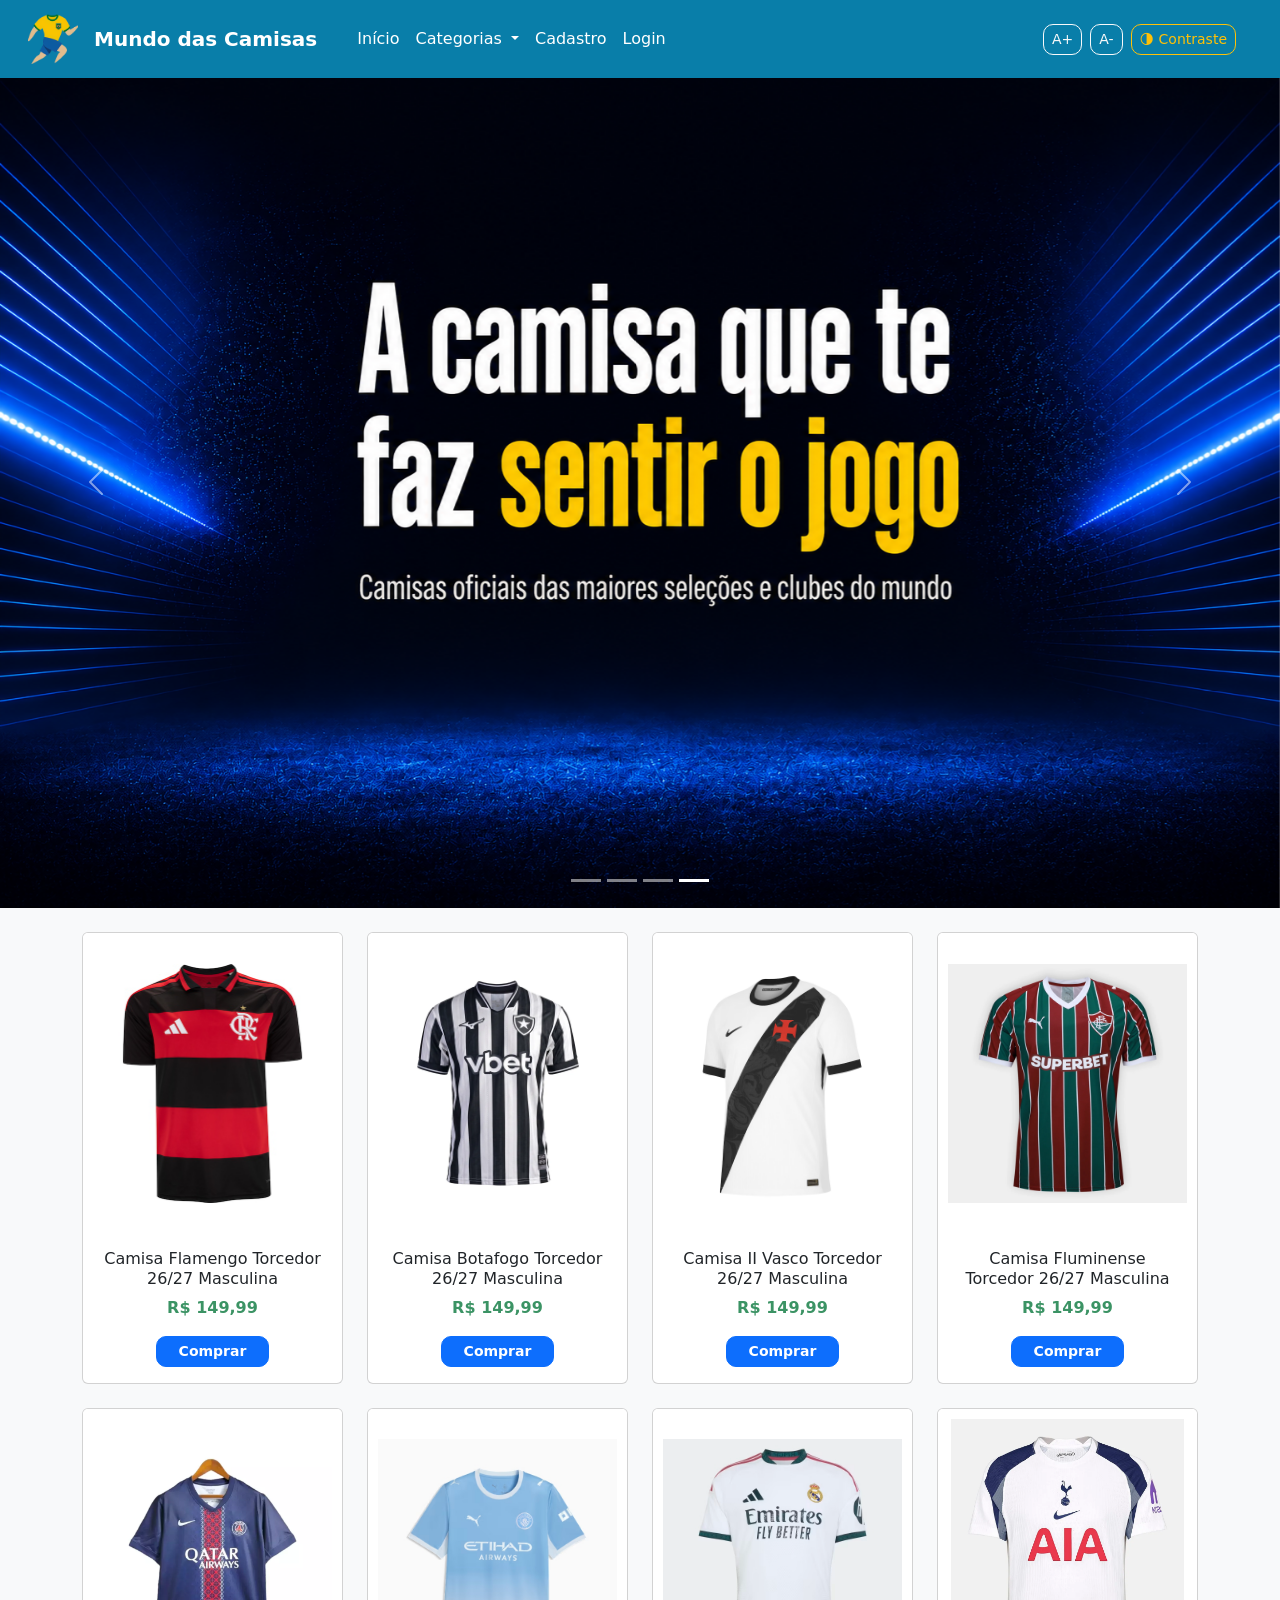
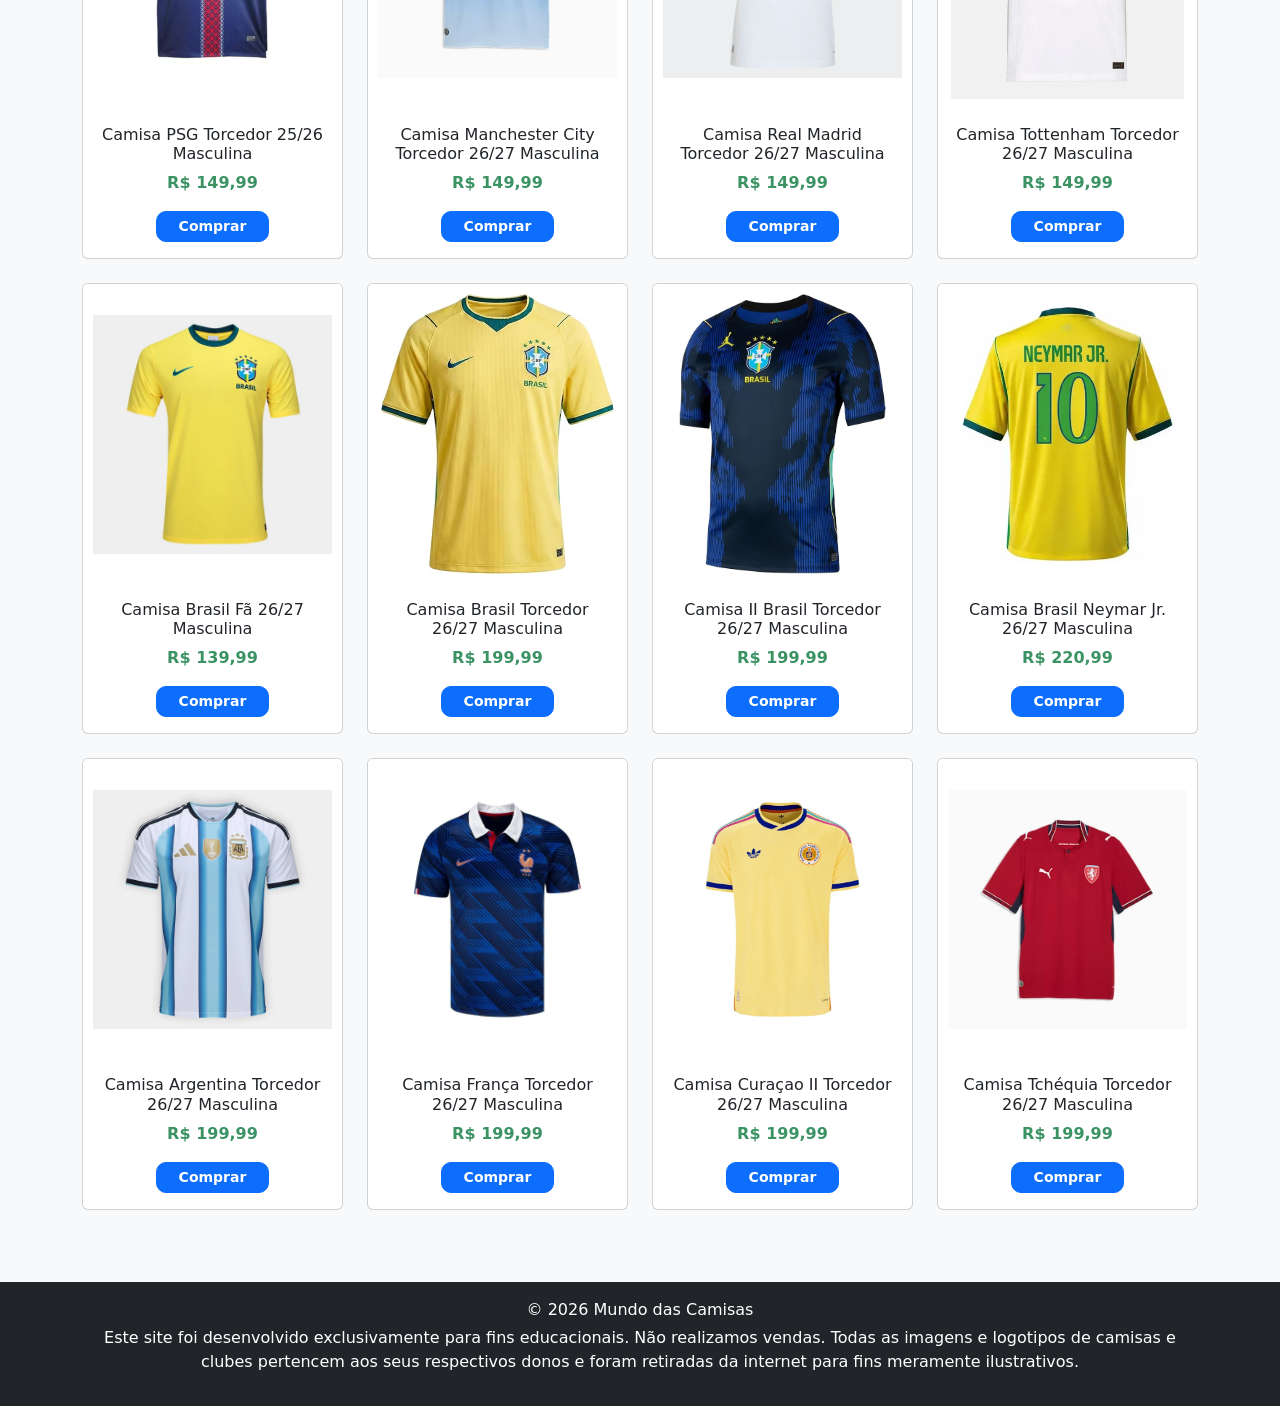
<file: index.html>
<!DOCTYPE html>
<html lang="pt-br">
<head>
    <meta charset="UTF-8">
    <meta content="width=device-width, initial-scale=1.0" name="viewport">
    <title>Mundo das Camisas - Página Inicial</title>
    <!-- CSS do Bootstrap -->
    <link crossorigin="anonymous" href="https://cdn.jsdelivr.net/npm/bootstrap@5.3.8/dist/css/bootstrap.min.css"
          integrity="sha384-sRIl4kxILFvY47J16cr9ZwB07vP4J8+LH7qKQnuqkuIAvNWLzeN8tE5YBujZqJLB" rel="stylesheet">
    <link href="css/style.css" rel="stylesheet">
</head>
<body>
<!-- Menu superior -->
<nav class="navbar navbar-expand-md navbar-dark fixed-top">
    <div class="container-fluid">
        <img alt="Logo" class="img-fluid ms-3" height="50" src="img/logo.png" width="50">
        <a class="navbar-brand p-3 fw-bold" href="index.html">Mundo das Camisas</a>
        <!-- Menu hambúrguer -->
        <button aria-controls="navbarCollapse" aria-expanded="false" aria-label="Toggle navigation"
                class="navbar-toggler"
                data-bs-target="#navbarCollapse" data-bs-toggle="collapse" type="button"><span
                class="navbar-toggler-icon"></span></button>
        <div class="collapse navbar-collapse" id="navbarCollapse">
            <ul class="navbar-nav me-auto mb-2 mb-md-0">
                <li class="nav-item"><a class="nav-link active" href="index.html">Início</a></li>
                <li class="nav-item dropdown">
                    <a aria-expanded="false" class="nav-link dropdown-toggle active" data-bs-toggle="dropdown" href="#"
                       id="navbarDropdown" role="button">
                        Categorias
                    </a>
                    <ul aria-labelledby="navbarDropdown" class="dropdown-menu">
                        <li><a class="dropdown-item" onclick="filtrarCategoria('todas')">Todas as Camisas</a>
                        </li>
                        <li>
                            <hr class="dropdown-divider">
                        </li>
                        <li><a class="dropdown-item" onclick="filtrarCategoria('nacionais')">Times
                            Nacionais</a></li>
                        <li><a class="dropdown-item" onclick="filtrarCategoria('internacionais')">Times
                            Internacionais</a></li>
                        <li><a class="dropdown-item" onclick="filtrarCategoria('selecao-brasileira')">Seleção
                            Brasileira</a></li>
                        <li><a class="dropdown-item" onclick="filtrarCategoria('outras-selecoes')">Outras
                            Seleções</a></li>
                    </ul>
                </li>
                <li class="nav-item"><a class="nav-link active" href="cadastro.html">Cadastro</a></li>
                <li class="nav-item"><a class="nav-link active" href="login.html">Login</a></li>
            </ul>
            <button class="btn btn-sm btn-outline-light me-2" onclick="mudarFonte(1)">A+</button>
            <button class="btn btn-sm btn-outline-light me-2" onclick="mudarFonte(-1)">A-</button>
            <button class="btn btn-sm btn-outline-warning" onclick="toggleContraste()">🌗 Contraste</button>
            <!-- Botão do Carrinho -->
            <button class="btn btn-sm btn-outline-light ms-2 ps-3 fw-bold botaoCarrinho"
                    data-bs-target="#carrinhoLateral"
                    data-bs-toggle="offcanvas" type="button">
                🛒 Carrinho (<span id="qtdCarrinho">0</span>)
            </button>
            <span class="me-3 fw-bold text-white ps-3" id="nomeUsuarioLogado"></span>
            <button class="btn btn-sm btn-danger botaoSair" onclick="fazerLogout()">Sair</button>
        </div>
    </div>
</nav>
<!-- Espaçador -->
<div style="height: 55px; max-height: 55px;">
</div>
<main>
    <div class="carousel slide mb-6" data-bs-ride="carousel" id="myCarousel">
        <div class="carousel-indicators">
            <button aria-label="Slide 1" class="" data-bs-slide-to="0" data-bs-target="#myCarousel"
                    type="button"></button>
            <button aria-current="true" aria-label="Slide 2" class="" data-bs-slide-to="1"
                    data-bs-target="#myCarousel" type="button"></button>
            <button aria-label="Slide 3" class="" data-bs-slide-to="2" data-bs-target="#myCarousel"
                    type="button"></button>
            <button aria-label="Slide 4" class="active" data-bs-slide-to="3" data-bs-target="#myCarousel"
                    type="button"></button>
        </div>
        <div class="carousel-inner">
            <div class="carousel-item active">
                <img alt="imagem do slogan do site" class="d-block w-100 img-carousel" src="img/imagem-principal.png">
            </div>
            <div class="carousel-item">
                <img alt="imagem da seleção brasileira" class="d-block w-100 img-carousel"
                     src="img/joga-sinistro-2.webp">
            </div>
            <div class="carousel-item">
                <img alt="imagem da camiseta da seleção brasileira" class="d-block w-100 img-carousel"
                     src="img/alegria-que-apavora.jpg">
            </div>
            <div class="carousel-item">
                <img alt="imagem da seleção brasileira" class="d-block w-100 img-carousel" src="img/joga-sinistro.webp">
            </div>
        </div>
        <button class="carousel-control-prev" data-bs-slide="prev" data-bs-target="#myCarousel" type="button"><span
                aria-hidden="true" class="carousel-control-prev-icon"></span> <span
                class="visually-hidden">Anterior</span></button>
        <button class="carousel-control-next" data-bs-slide="next" data-bs-target="#myCarousel" type="button"><span
                aria-hidden="true" class="carousel-control-next-icon"></span> <span
                class="visually-hidden">Próximo</span></button>
    </div>
    <!-- Grid de Camisas - Seção "Cards" no Bootstrap = imagem e preços-->
    <div class="container">
        <div class="row mt-4" id="gridProdutos">
            <!-- Card 1 ao 4 - Clubes nacionais -->
            <div class="col-md-3 col-6 produto-card" data-categoria="nacionais">
                <div class="card mb-4">
                    <img alt="Camisa do Flamengo" class="card-img-top" src="img/camisa-flamengo-torcedor-m.jpg">
                    <div class="card-body text-center">
                        <h6 class="card-title">Camisa Flamengo Torcedor 26/27 Masculina</h6>
                        <p class="fw-bold preco">R$ 149,99</p>
                        <button class="btn btn-primary btn-sm w-50 fw-bold botaoCompra"
                                onclick="adicionarAoCarrinho('Camisa Flamengo Torcedor 26/27 Masculina', 149.99)">
                            Comprar
                        </button>
                    </div>
                </div>
            </div>

            <div class="col-md-3 col-6 produto-card" data-categoria="nacionais">
                <div class="card mb-4">
                    <img alt="Camisa do Botafogo" class="card-img-top" src="img/camisa-botafogo-torcedor-m.jpg">
                    <div class="card-body text-center">
                        <h6 class="card-title">Camisa Botafogo Torcedor 26/27 Masculina</h6>
                        <p class="fw-bold preco">R$ 149,99</p>
                        <button class="btn btn-primary btn-sm w-50 fw-bold botaoCompra"
                                onclick="adicionarAoCarrinho('Camisa Botafogo Torcedor 26/27 Masculina', 149.99)">
                            Comprar
                        </button>
                    </div>
                </div>
            </div>

            <div class="col-md-3 col-6 produto-card" data-categoria="nacionais">
                <div class="card mb-4">
                    <img alt="Camisa do Vasco" class="card-img-top" src="img/camisa-2-vasco-torcedor-m.jpg">
                    <div class="card-body text-center">
                        <h6 class="card-title">Camisa II Vasco Torcedor 26/27 Masculina</h6>
                        <p class="fw-bold preco">R$ 149,99</p>
                        <button class="btn btn-primary btn-sm w-50 fw-bold botaoCompra"
                                onclick="adicionarAoCarrinho('Camisa II Vasco Torcedor 26/27 Masculina', 149.99)">
                            Comprar
                        </button>
                    </div>
                </div>
            </div>

            <div class="col-md-3 col-6 produto-card" data-categoria="nacionais">
                <div class="card mb-4">
                    <img alt="Camisa do Fluminense" class="card-img-top" src="img/camisa-fluminense-torcedor-m.webp">
                    <div class="card-body text-center">
                        <h6 class="card-title">Camisa Fluminense Torcedor 26/27 Masculina</h6>
                        <p class="fw-bold preco">R$ 149,99</p>
                        <button class="btn btn-primary btn-sm w-50 fw-bold botaoCompra"
                                onclick="adicionarAoCarrinho('Camisa Fluminense Torcedor 26/27 Masculina', 149.99)">
                            Comprar
                        </button>
                    </div>
                </div>
            </div>
            <!-- Card 5 ao 8 - Clubes Internacionais -->
            <div class="col-md-3 col-6 produto-card" data-categoria="internacionais">
                <div class="card mb-4">
                    <img alt="Camisa do PSG" class="card-img-top" src="img/camisa-psg-torcedor-m.webp">
                    <div class="card-body text-center">
                        <h6 class="card-title">Camisa PSG Torcedor 25/26 Masculina</h6>
                        <p class="fw-bold preco">R$ 149,99</p>
                        <button class="btn btn-primary btn-sm w-50 fw-bold botaoCompra"
                                onclick="adicionarAoCarrinho('Camisa PSG Torcedor 25/26 Masculina', 259.90)">Comprar
                        </button>
                    </div>
                </div>
            </div>

            <div class="col-md-3 col-6 produto-card" data-categoria="internacionais">
                <div class="card mb-4">
                    <img alt="Camisa do Manchester City" class="card-img-top" src="img/camisa-mancity-torcedor-m.jpg">
                    <div class="card-body text-center">
                        <h6 class="card-title">Camisa Manchester City Torcedor 26/27 Masculina</h6>
                        <p class="fw-bold preco">R$ 149,99</p>
                        <button class="btn btn-primary btn-sm w-50 fw-bold botaoCompra"
                                onclick="adicionarAoCarrinho('Camisa Manchester City Torcedor 26/27 Masculina', 149.99)">
                            Comprar
                        </button>
                    </div>
                </div>
            </div>

            <div class="col-md-3 col-6 produto-card" data-categoria="internacionais">
                <div class="card mb-4">
                    <img alt="Camisa do Real Madrid" class="card-img-top" src="img/camisa-realmadrid-torcedor-m.jpg">
                    <div class="card-body text-center">
                        <h6 class="card-title">Camisa Real Madrid Torcedor 26/27 Masculina</h6>
                        <p class="fw-bold preco">R$ 149,99</p>
                        <button class="btn btn-primary btn-sm w-50 fw-bold botaoCompra"
                                onclick="adicionarAoCarrinho('Camisa Real Madrid Torcedor 26/27 Masculina', 149.99)">
                            Comprar
                        </button>
                    </div>
                </div>
            </div>

            <div class="col-md-3 col-6 produto-card" data-categoria="internacionais">
                <div class="card mb-4">
                    <img alt="Camisa do Tottenham" class="card-img-top" src="img/camisa-tottenham-torcedor-m.webp">
                    <div class="card-body text-center">
                        <h6 class="card-title">Camisa Tottenham Torcedor 26/27 Masculina</h6>
                        <p class="fw-bold preco">R$ 149,99</p>
                        <button class="btn btn-primary btn-sm w-50 fw-bold botaoCompra"
                                onclick="adicionarAoCarrinho('Camisa Tottenham Torcedor 26/27 Masculina', 149.99)">
                            Comprar
                        </button>
                    </div>
                </div>
            </div>
            <!-- Card 9 ao 12 - Seleção Brasileira -->
            <div class="col-md-3 col-6 produto-card" data-categoria="selecao-brasileira">
                <div class="card mb-4">
                    <img alt="Camisa do Brasil" class="card-img-top" src="img/camisa-brasil-fa-m.webp">
                    <div class="card-body text-center">
                        <h6 class="card-title">Camisa Brasil Fã 26/27 Masculina</h6>
                        <p class="fw-bold preco">R$ 139,99</p>
                        <button class="btn btn-primary btn-sm w-50 fw-bold botaoCompra"
                                onclick="adicionarAoCarrinho('Camisa Brasil Fã 26/27 Masculina', 139.99)">Comprar
                        </button>
                    </div>
                </div>
            </div>

            <div class="col-md-3 col-6 produto-card" data-categoria="selecao-brasileira">
                <div class="card mb-4">
                    <img alt="Camisa do Brasil Torcedor" class="card-img-top" src="img/camisa-brasil-torcedor-m.jpg">
                    <div class="card-body text-center">
                        <h6 class="card-title">Camisa Brasil Torcedor 26/27 Masculina</h6>
                        <p class="fw-bold preco">R$ 199,99</p>
                        <button class="btn btn-primary btn-sm w-50 fw-bold botaoCompra"
                                onclick="adicionarAoCarrinho('Camisa Brasil Torcedor 26/27 Masculina', 199.99)">Comprar
                        </button>
                    </div>
                </div>
            </div>

            <div class="col-md-3 col-6 produto-card" data-categoria="selecao-brasileira">
                <div class="card mb-4">
                    <img alt="Camisa do Brasil Azul" class="card-img-top" src="img/camisa-2-brasil-torcedor-m.jpg">
                    <div class="card-body text-center">
                        <h6 class="card-title">Camisa II Brasil Torcedor 26/27 Masculina</h6>
                        <p class="fw-bold preco">R$ 199,99</p>
                        <button class="btn btn-primary btn-sm w-50 fw-bold botaoCompra"
                                onclick="adicionarAoCarrinho('Camisa II Brasil Torcedor 26/27', 199.99)">Comprar
                        </button>
                    </div>
                </div>
            </div>

            <div class="col-md-3 col-6 produto-card" data-categoria="selecao-brasileira">
                <div class="card mb-4">
                    <img alt="Camisa do Brasil Neymar" class="card-img-top"
                         src="img/camisa-brasil-torcedor-neymar-m.webp">
                    <div class="card-body text-center">
                        <h6 class="card-title">Camisa Brasil Neymar Jr. 26/27 Masculina</h6>
                        <p class="fw-bold preco">R$ 220,99</p>
                        <button class="btn btn-primary btn-sm w-50 fw-bold botaoCompra"
                                onclick="adicionarAoCarrinho('Camisa Brasil Neymar Jr. 26/27', 220.99)">Comprar
                        </button>
                    </div>
                </div>
            </div>
            <!-- Card 13 ao 16 - Outras Seleções -->
            <div class="col-md-3 col-6 produto-card" data-categoria="outras-selecoes">
                <div class="card mb-4">
                    <img alt="Camisa da Argentina" class="card-img-top" src="img/camisa-argentina-torcedor-m.webp">
                    <div class="card-body text-center">
                        <h6 class="card-title">Camisa Argentina Torcedor 26/27 Masculina</h6>
                        <p class="fw-bold preco">R$ 199,99</p>
                        <button class="btn btn-primary btn-sm w-50 fw-bold botaoCompra"
                                onclick="adicionarAoCarrinho('Camisa Argentina Torcedor 26/27 Masculina', 199.99)">
                            Comprar
                        </button>
                    </div>
                </div>
            </div>

            <div class="col-md-3 col-6 produto-card" data-categoria="outras-selecoes">
                <div class="card mb-4">
                    <img alt="Camisa do França" class="card-img-top" src="img/camisa-frança-m.webp">
                    <div class="card-body text-center">
                        <h6 class="card-title">Camisa França Torcedor 26/27 Masculina</h6>
                        <p class="fw-bold preco">R$ 199,99</p>
                        <button class="btn btn-primary btn-sm w-50 fw-bold botaoCompra"
                                onclick="adicionarAoCarrinho('Camisa França Torcedor 26/27 Masculina', 199.99)">Comprar
                        </button>
                    </div>
                </div>
            </div>

            <div class="col-md-3 col-6 produto-card" data-categoria="outras-selecoes">
                <div class="card mb-4">
                    <img alt="Camisa do Curaçao" class="card-img-top" src="img/camisa-curaçao-away.jpeg">
                    <div class="card-body text-center">
                        <h6 class="card-title">Camisa Curaçao II Torcedor 26/27 Masculina</h6>
                        <p class="fw-bold preco">R$ 199,99</p>
                        <button class="btn btn-primary btn-sm w-50 fw-bold botaoCompra"
                                onclick="adicionarAoCarrinho('Camisa Curaçao II Torcedor 26/27', 199.99)">Comprar
                        </button>
                    </div>
                </div>
            </div>

            <div class="col-md-3 col-6 produto-card" data-categoria="outras-selecoes">
                <div class="card mb-4">
                    <img alt="Camisa da Tchéquia" class="card-img-top" src="img/camisa-tchequia-m.jpg">
                    <div class="card-body text-center">
                        <h6 class="card-title">Camisa Tchéquia Torcedor 26/27 Masculina</h6>
                        <p class="fw-bold preco">R$ 199,99</p>
                        <button class="btn btn-primary btn-sm w-50 fw-bold botaoCompra"
                                onclick="adicionarAoCarrinho('Camisa Tchéquia Torcedor 26/27 Masculina', 199.99)">
                            Comprar
                        </button>
                    </div>
                </div>
            </div>
        </div>
    </div>
    <footer class="bg-dark text-white text-center py-3 mt-5">
        <div class="container">
            <p class="mb-1">© 2026 Mundo das Camisas</p>
            <p>Este site foi desenvolvido exclusivamente para fins educacionais. Não realizamos vendas. Todas as
                imagens
                e logotipos de camisas e clubes pertencem aos seus respectivos donos e foram retiradas da internet
                para
                fins meramente ilustrativos.</p>
        </div>
    </footer>
</main>
<!-- Popup Lateral do Carrinho (Bootstrap Offcanvas) -->
<div class="offcanvas offcanvas-end" id="carrinhoLateral" tabindex="-1">
    <div class="offcanvas-header bg-dark text-white">
        <h5 class="offcanvas-title">Seu Carrinho</h5>
        <button aria-label="Close" class="btn btn-close btn-close-white" data-bs-dismiss="offcanvas"
                type="button"></button>
    </div>
    <div class="offcanvas-body d-flex flex-column">

        <!-- Onde os itens vão aparecer -->
        <ul class="list-group mb-3 flex-grow-1" id="listaCarrinho" style="overflow-y: auto;">
            <!-- O JavaScript vai injetar os <li> aqui -->
        </ul>

        <div class="d-flex justify-content-between fw-bold mb-3 fs-5">
            <span>Total:</span>
            <span id="totalCarrinho">R$ 0,00</span>
        </div>

        <button class="btn btn-success w-100" onclick="finalizarCompra()">Finalizar Compra</button>
    </div>
</div>
<!-- Toast do carrinho -->
<div class="toast-container position-fixed bottom-0 end-0 p-3" style="z-index: 9999;">
    <div aria-atomic="true" aria-live="assertive" class="toast align-items-center text-bg-danger border-0" id="meuToast"
         role="alert">
        <div class="d-flex">
            <div class="toast-body" id="toastMensagem">
                Mensagem aqui.
            </div>
            <button aria-label="Close" class="btn-close btn-close-white me-2 m-auto" data-bs-dismiss="toast"
                    type="button"></button>
        </div>
    </div>
</div>
<script crossorigin="anonymous"
        integrity="sha384-FKyoEForCGlyvwx9Hj09JcYn3nv7wiPVlz7YYwJrWVcXK/BmnVDxM+D2scQbITxI"
        src="https://cdn.jsdelivr.net/npm/bootstrap@5.3.8/dist/js/bootstrap.bundle.min.js"></script>
<script src="js/script.js"></script>
</body>
</html>
</file>
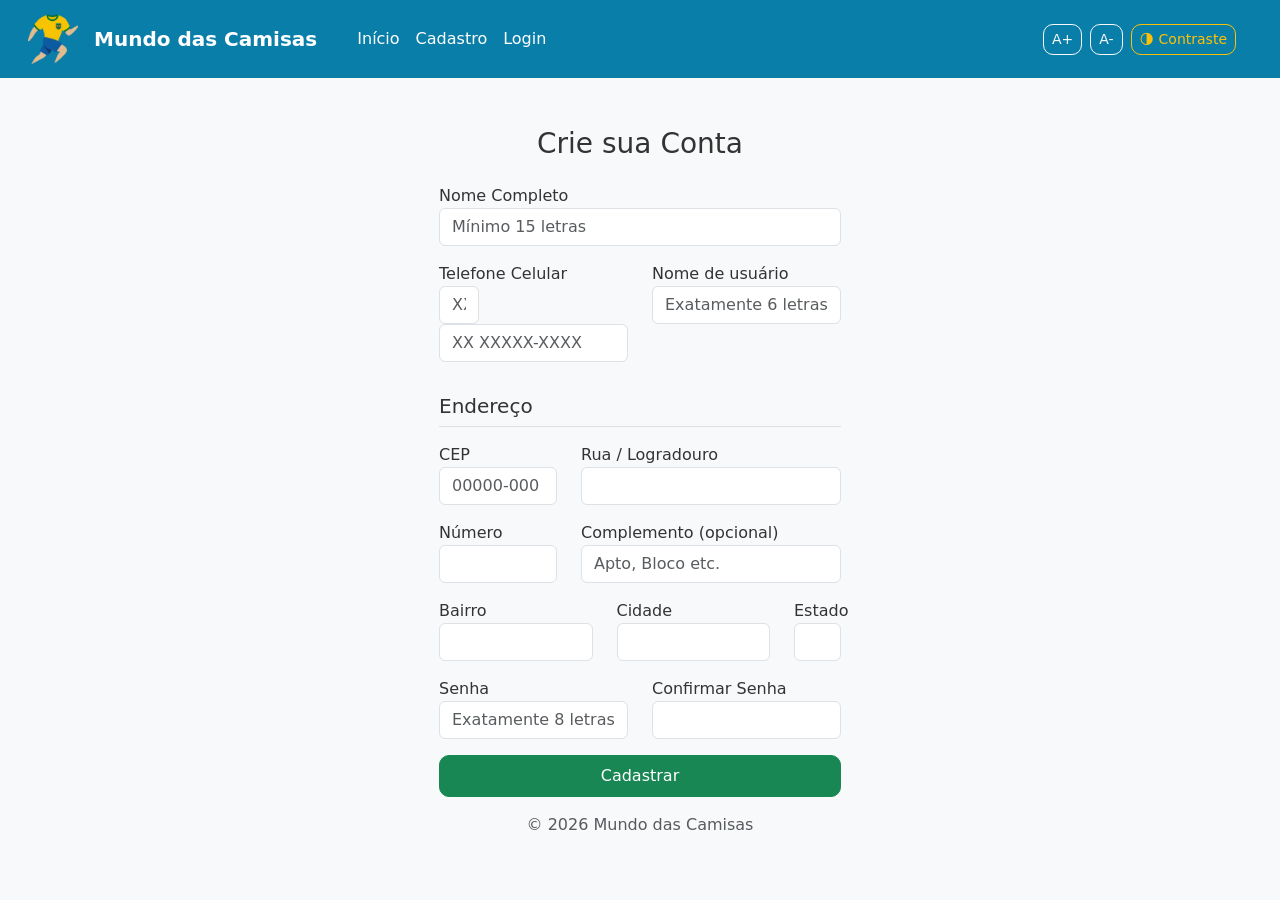
<file: cadastro.html>
<!DOCTYPE html>
<html lang="pt-br">
<head>
    <meta charset="UTF-8">
    <meta content="width=device-width, initial-scale=1.0" name="viewport">
    <title>Mundo das Camisas - Cadastro</title>
    <!-- CSS do Bootstrap -->
    <link crossorigin="anonymous" href="https://cdn.jsdelivr.net/npm/bootstrap@5.3.8/dist/css/bootstrap.min.css"
          integrity="sha384-sRIl4kxILFvY47J16cr9ZwB07vP4J8+LH7qKQnuqkuIAvNWLzeN8tE5YBujZqJLB" rel="stylesheet">
    <link href="css/style.css" rel="stylesheet">
</head>
<body class="bg-body-tertiary">
<!-- Menu superior -->
<nav class="navbar navbar-expand-md navbar-dark fixed-top">
    <div class="container-fluid">
        <img alt="Logo" class="img-fluid ms-3" height="50" src="img/logo.png" width="50">
        <a class="navbar-brand p-3 fw-bold" href="index.html">Mundo das Camisas</a>
        <!-- Menu hambúrguer -->
        <button aria-controls="navbarCollapse" aria-expanded="false" aria-label="Toggle navigation"
                class="navbar-toggler"
                data-bs-target="#navbarCollapse" data-bs-toggle="collapse" type="button"><span
                class="navbar-toggler-icon"></span></button>
        <div class="collapse navbar-collapse" id="navbarCollapse">
            <ul class="navbar-nav me-auto mb-2 mb-md-0">
                <li class="nav-item"><a class="nav-link active" href="index.html">Início</a></li>
                <li class="nav-item"><a class="nav-link active" href="cadastro.html">Cadastro</a></li>
                <li class="nav-item"><a class="nav-link active" href="login.html">Login</a></li>
            </ul>
            <button class="btn btn-sm btn-outline-light me-2" onclick="mudarFonte(1)">A+</button>
            <button class="btn btn-sm btn-outline-light me-2" onclick="mudarFonte(-1)">A-</button>
            <button class="btn btn-sm btn-outline-warning" onclick="toggleContraste()">🌗 Contraste</button>
            <span class="me-3 fw-bold text-white ps-3" id="nomeUsuarioLogado"></span>
            <button class="btn btn-sm btn-danger botaoSair" onclick="fazerLogout()">Sair</button>
        </div>
    </div>
</nav>
<div style="height: 80px;"></div>
<main class="d-flex align-items-center justify-content-center w-100" style="min-height: calc(100vh - 80px);">
    <div class="form-signin p-4" style="width: 100%; max-width: 450px;">
        <form id="formCadastro">
            <div class="d-flex align-items-center justify-content-center mb-4">
                <h2 class="h3 mb-0 fw-normal">Crie sua Conta</h2>
            </div>
            <div class="row">
                <div class="col-md-12 mb-3">
                    <label for="nome">Nome Completo</label>
                    <input class="form-control" id="nome" maxlength="80" minlength="15" placeholder="Mínimo 15 letras"
                           type="text">
                </div>

                <div class="col-md-6 mb-3">
                    <label for="celular">Telefone Celular</label>
                    <label for="paisCelular"></label><input class="form-control" id="paisCelular" maxlength="4" placeholder="XXX" type="text">
                    <input class="form-control" id="celular" maxlength="15" minlength="10"
                           placeholder="XX XXXXX-XXXX" type="text">
                </div>

                <div class="col-md-6 mb-3">
                    <label for="login">Nome de usuário</label>
                    <input class="form-control" id="login" maxlength="6" minlength="6" placeholder="Exatamente 6 letras"
                           type="text">
                </div>
                <div class="col-12 mt-3 mb-2">
                    <h5 class="border-bottom pb-2">Endereço</h5>
                </div>

                <div class="col-md-4 mb-3">
                    <label for="cep">CEP</label>
                    <input class="form-control" id="cep" maxlength="9" minlength="9" placeholder="00000-000"
                           type="text">
                </div>

                <div class="col-md-8 mb-3">
                    <label for="logradouro">Rua / Logradouro</label>
                    <input class="form-control" id="logradouro" maxlength="100" readonly type="text">
                </div>

                <div class="col-md-4 mb-3">
                    <label for="numero">Número</label>
                    <input class="form-control" id="numero" maxlength="100" type="text">
                </div>

                <div class="col-md-8 mb-3">
                    <label for="complemento">Complemento (opcional)</label>
                    <input class="form-control" id="complemento" placeholder="Apto, Bloco etc." type="text">
                </div>

                <div class="col-md-5 mb-3">
                    <label for="bairro">Bairro</label>
                    <input class="form-control" id="bairro" maxlength="100" readonly type="text">
                </div>

                <div class="col-md-5 mb-3">
                    <label for="cidade">Cidade</label>
                    <input class="form-control" id="cidade" maxlength="100" readonly type="text">
                </div>

                <div class="col-md-2 mb-3">
                    <label for="estado">Estado</label>
                    <input class="form-control" id="estado" maxlength="100" readonly type="text">
                </div>
                <div class="col-md-6 mb-3">
                    <label for="senha">Senha</label>
                    <input class="form-control" id="senha" maxlength="8" minlength="8" placeholder="Exatamente 8 letras"
                           type="password">
                </div>

                <div class="col-md-6 mb-3">
                    <label for="confirmaSenha">Confirmar Senha</label>
                    <input class="form-control" id="confirmaSenha" maxlength="8" minlength="8" type="password">
                </div>
            </div>
            <button class="btn btn-success w-100 py-2" type="submit">Cadastrar</button>
            <p class="mt-3 text-center text-muted">© 2026 Mundo das Camisas</p>
        </form>
    </div>
</main>

<!-- Elemento para o Toast (Feedback) -->
<div class="toast-container position-fixed bottom-0 end-0 p-3">
    <div aria-atomic="true" aria-live="assertive" class="toast align-items-center text-bg-danger border-0" id="meuToast"
         role="alert">
        <div class="d-flex">
            <div class="toast-body" id="toastMensagem">
                Mensagem de erro aqui.
            </div>
            <button aria-label="Close" class="btn-close btn-close-white me-2 m-auto" data-bs-dismiss="toast"
                    type="button"></button>
        </div>
    </div>
</div>
<script crossorigin="anonymous"
        integrity="sha384-FKyoEForCGlyvwx9Hj09JcYn3nv7wiPVlz7YYwJrWVcXK/BmnVDxM+D2scQbITxI"
        src="https://cdn.jsdelivr.net/npm/bootstrap@5.3.8/dist/js/bootstrap.bundle.min.js"></script>
<script src="js/script.js"></script>
</body>
</html>
</file>
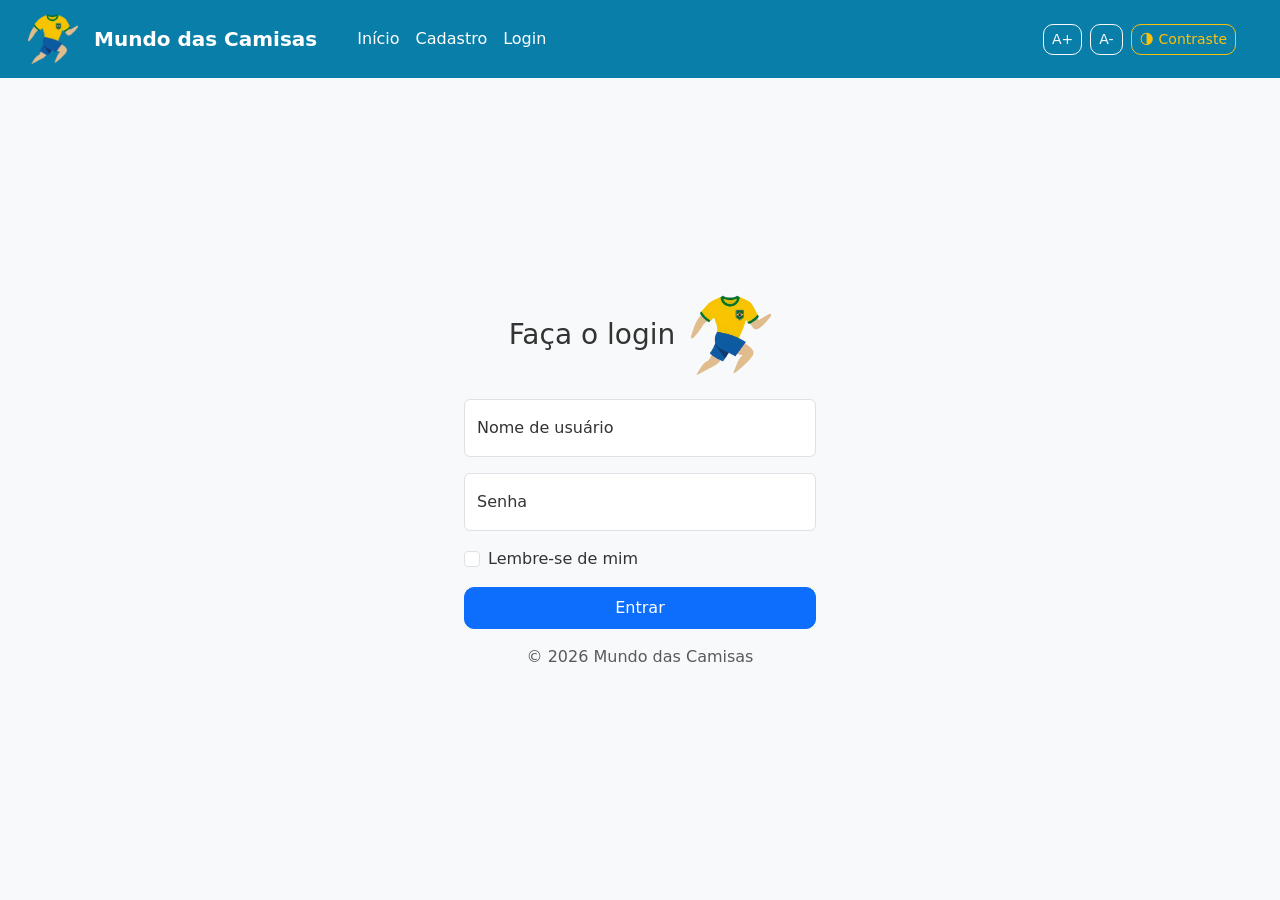
<file: login.html>
<!DOCTYPE html>
<html lang="pt-br">
<head>
    <meta charset="UTF-8">
    <meta content="width=device-width, initial-scale=1.0" name="viewport">
    <title>Mundo das Camisas - Login</title>
    <!-- CSS do Bootstrap -->
    <link crossorigin="anonymous" href="https://cdn.jsdelivr.net/npm/bootstrap@5.3.8/dist/css/bootstrap.min.css"
          integrity="sha384-sRIl4kxILFvY47J16cr9ZwB07vP4J8+LH7qKQnuqkuIAvNWLzeN8tE5YBujZqJLB" rel="stylesheet">
    <link href="css/style.css" rel="stylesheet">
</head>
<body class="bg-body-tertiary">
<!-- Menu superior -->
<nav class="navbar navbar-expand-md navbar-dark fixed-top">
    <div class="container-fluid">
        <img alt="Logo" class="img-fluid ms-3" height="50" src="img/logo.png" width="50">
        <a class="navbar-brand p-3 fw-bold" href="index.html">Mundo das Camisas</a>
        <!-- Menu hambúrguer -->
        <button aria-controls="navbarCollapse" aria-expanded="false" aria-label="Toggle navigation"
                class="navbar-toggler"
                data-bs-target="#navbarCollapse" data-bs-toggle="collapse" type="button"><span
                class="navbar-toggler-icon"></span></button>
        <div class="collapse navbar-collapse" id="navbarCollapse">
            <ul class="navbar-nav me-auto mb-2 mb-md-0">
                <li class="nav-item"><a class="nav-link active" href="index.html">Início</a></li>
                <li class="nav-item"><a class="nav-link active" href="cadastro.html">Cadastro</a></li>
                <li class="nav-item"><a class="nav-link active" href="login.html">Login</a></li>
            </ul>
            <button class="btn btn-sm btn-outline-light me-2" onclick="mudarFonte(1)">A+</button>
            <button class="btn btn-sm btn-outline-light me-2" onclick="mudarFonte(-1)">A-</button>
            <button class="btn btn-sm btn-outline-warning" onclick="toggleContraste()">🌗 Contraste</button>
            <span class="me-3 fw-bold text-white ps-3" id="nomeUsuarioLogado"></span>
            <button class="btn btn-sm btn-danger botaoSair" onclick="fazerLogout()">Sair</button>
        </div>
    </div>
</nav>
<div style="height: 80px;"></div>
<main class="d-flex align-items-center justify-content-center w-100" style="min-height: calc(100vh - 80px);">
    <div class="form-signin p-4" style="width: 100%; max-width: 400px;">
        <form id="formLogin">
            <div class="d-flex align-items-center justify-content-center mb-4">
                <h1 class="h3 mb-0 fw-normal">Faça o login</h1>
                <img alt="logotipo" class="ms-3" src="img/logo.png" width="80">
            </div>

            <div class="form-floating mb-3">
                <input class="form-control" id="loginAcesso" maxlength="6" minlength="6" placeholder="Ex: neymar"
                       required type="text">
                <label for="loginAcesso">Nome de usuário</label>
            </div>

            <div class="form-floating mb-3">
                <input class="form-control" id="senhaAcesso" maxlength="8" minlength="8" placeholder="Senha" required
                       type="password">
                <label for="senhaAcesso">Senha</label>
            </div>

            <div class="form-check text-start my-3">
                <input class="form-check-input" id="checkDefault" type="checkbox" value="remember-me">
                <label class="form-check-label" for="checkDefault">Lembre-se de mim</label>
            </div>

            <button class="btn btn-primary w-100 py-2" type="submit">Entrar</button>
            <p class="mt-3 text-center text-muted">© 2026 Mundo das Camisas</p>
        </form>
    </div>
</main>
<!-- Elemento para o Toast (Feedback sem usar alert) -->
<div class="toast-container position-fixed bottom-0 end-0 p-3">
    <div aria-atomic="true" aria-live="assertive" class="toast align-items-center text-bg-danger border-0" id="meuToast"
         role="alert">
        <div class="d-flex">
            <div class="toast-body" id="toastMensagem">
                Mensagem de erro aqui.
            </div>
            <button aria-label="Close" class="btn-close btn-close-white me-2 m-auto" data-bs-dismiss="toast"
                    type="button"></button>
        </div>
    </div>
</div>
<script crossorigin="anonymous"
        integrity="sha384-FKyoEForCGlyvwx9Hj09JcYn3nv7wiPVlz7YYwJrWVcXK/BmnVDxM+D2scQbITxI"
        src="https://cdn.jsdelivr.net/npm/bootstrap@5.3.8/dist/js/bootstrap.bundle.min.js"></script>
<script src="js/script.js"></script>
</body>
</html>
</file>
<file: css/style.css>
/* Configuração Base para as Fontes aumentarem via JS */
html {
    font-size: 16px;
    transition: font-size 0.3s;
}

/* O corpo da Loja */
body {
    background-color: #f8f9fa; /* Um cinza bem clarinho */
    color: #333;
    transition: background-color 0.3s, color 0.3s;
}
.navbar {
    background-color: #097ea9;
}

.btn {
    border-radius: 10px;
}

.preco {
    color: #3b9364;
}

#gridProdutos {
    scroll-margin-top: 100px;
}

.carousel-item {
    transition: transform 0.3s;
    transition-timing-function: ease-in-out;
}

.img-carousel {
    max-width: 100%;
    height: 50%;
}

/* Faz todos os cards preencherem 100% da altura da linha */
.produto-card {
    display: flex;
}

.produto-card .card {
    width: 100%;
    display: flex;
    flex-direction: column;
}

/* Padroniza o tamanho das imagens para não dar diferença */
.produto-card .card-img-top {
    height: 300px;
    object-fit: contain; /* Faz a camisa caber no espaço sem ser cortada ou achatada */
    padding: 10px;
    background-color: #fff;
}

/* Empurra o botão e o preço sempre para o fundo do card para alinhar todos */
.produto-card .card-body {
    display: flex;
    flex-direction: column;
}

.produto-card .card-title {
    flex-grow: 1; /* Faz o título preencher o espaço vazio e empurrar o resto pra baixo */
}

.produto-card .btn {
    margin: auto; /* Cola o botão de comprar lá no limite de baixo */
}
#paisCelular {
    width: 40px;
}

.nav-item:hover {
    border-radius: 10px;
    background-color: #076d92;
    transition: background-color 0.3s;
}

/* Dropdown */
.dropdown-divider {
    height: 1px;
    background-color: #ffffff;
    opacity: 1;
}

.dropdown-menu {
    background-color: #076d92;
}

.dropdown-item {
    color: #fff;
}

.dropdown-item:hover {
    background-color: #ffde21;
    cursor: pointer;
    transition: background-color 0.3s;
    border-radius: 8px;
}

/* Arredonda as bordas esquerdas do painel lateral */
.offcanvas-end {
    border-top-left-radius: 20px;
    border-bottom-left-radius: 20px;
    border-left: none; /* Tira uma linha dura que o Bootstrap coloca */
}

/* Classe de Alto Contraste (Fundo Escuro, Letra Clara) */
body.alto-contraste {
    background-color: #121212 !important;
    color: #ffffff !important;
}

body.alto-contraste .navbar {
    background-color: #000000 !important;
}

body.alto-contraste .form-control {
    background-color: #333;
    color: #fff;
    border-color: #555;
}

body.alto-contraste label {
    color: #fff;
}

body.alto-contraste .card {
    background-color: #333;
    color: #fff;
}

body.alto-contraste .btn {
    background-color: #ffde21;
    border-color: #ffde21;
    color: #000000;
}

body.alto-contraste .btn:hover {
    background-color: #dec11b !important;
    border-color: #dec11b !important;
    color: #000000 !important;
    transition: background-color 0.3s, border-color 0.3s;
}

/* Placeholder no modo de alto contraste */
body.alto-contraste ::placeholder {
    color: #999;
    opacity: 1;
}

body.alto-contraste .nav-item:hover {
    border-radius: 10px;
    background-color: #dec11b;
    color: #000000;
    transition: background-color 0.3s;
}

body.alto-contraste .nav-item:hover .nav-link {
    color: #000000 !important;
}

/* Dropdown nom odo de alto contraste */
body.alto-contraste .dropdown-divider {
    height: 1px;
    background-color: #000000;
    opacity: 1;
}

body.alto-contraste .dropdown-menu {
    background-color: #dec11b;
}

body.alto-contraste .dropdown-item {
    color: #000000;
}

body.alto-contraste .dropdown-item:hover {
    background-color: #076d92;
    color: #ffffff;
    cursor: pointer;
    transition: background-color 0.3s;
}

/* Fundo geral do painel lateral */
body.alto-contraste .offcanvas {
    background-color: #121212 !important;
    color: #ffffff !important;
}

/* Cabeçalho do carrinho (onde fica o título "Seu Carrinho") */
body.alto-contraste .offcanvas-header {
    background-color: #000000 !important;
    border-bottom: 2px solid #ffde21;
}

/* Os itens da lista (as camisas adicionadas) */
body.alto-contraste .list-group-item {
    background-color: #222222 !important;
    color: #ffffff !important;
    border: 1px solid #444444 !important;
}

/* O preço da camisa que estava cinza clarinho (text-muted) */
body.alto-contraste .list-group-item .text-muted {
    color: #cccccc !important;
}

/* Força os botões dentro do carrinho (tipo o X de excluir item e Finalizar) a seguirem o amarelo */
body.alto-contraste .offcanvas .btn-outline-danger {
    border-color: #ffde21 !important;
}

body.alto-contraste .offcanvas .btn-outline-danger:hover {
    background-color: #dec11b !important;
    transition: background-color 0.3s;
}

/* Offcanvas */
body.alto-contraste .offcanvas {
    background-color: #000000;
}
</file>
